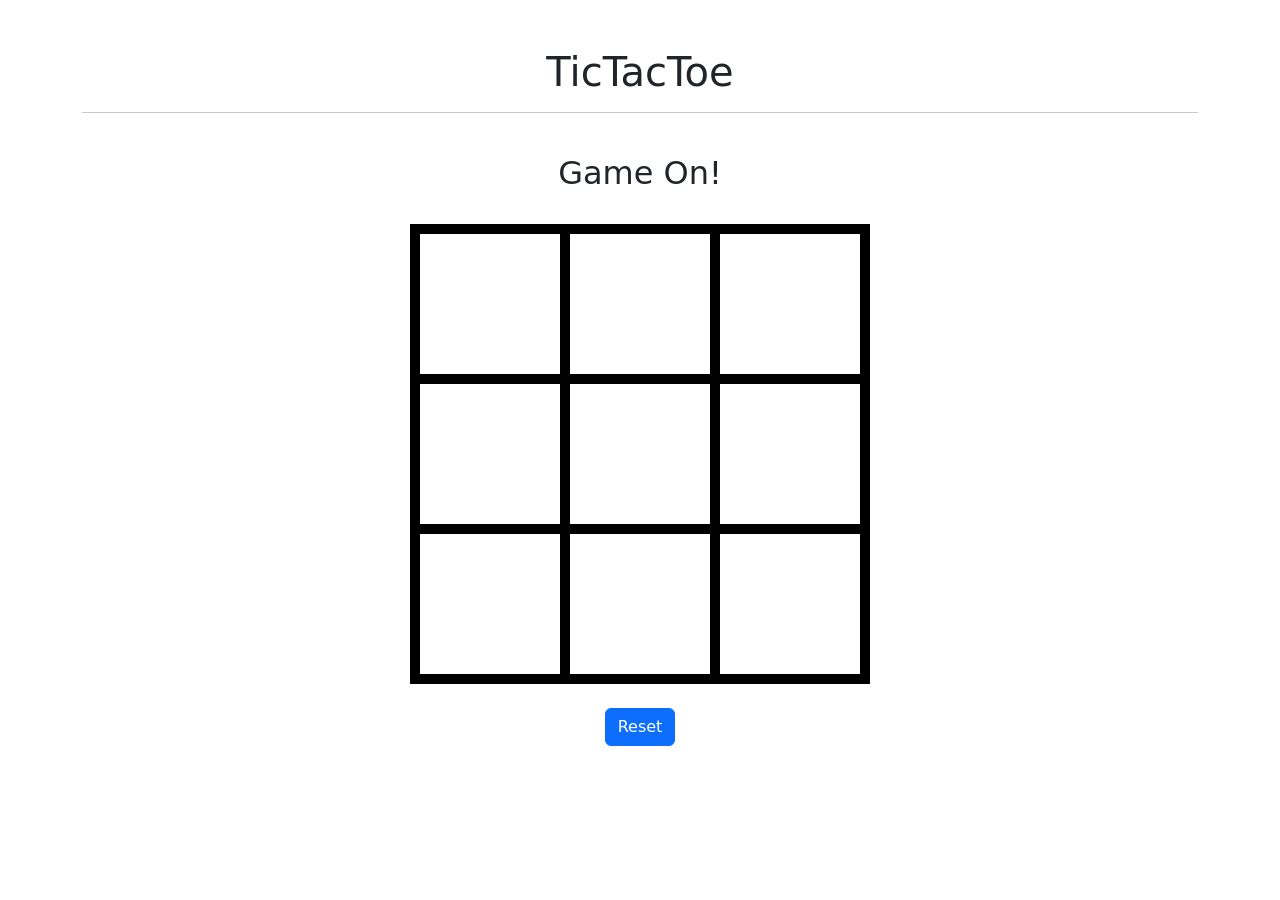
<file: index.html>
<!DOCTYPE html>
<html lang="en">
<head>
    <meta charset="UTF-8">
    <meta http-equiv="X-UA-Compatible" content="IE=edge">
    <meta name="viewport" content="width=device-width, initial-scale=1.0">
    <link rel="icon" href="favicon.png" type="image/x-icon">
    <link rel="shortcut icon" href="favicon.png" type="image/x-icon">
    <title>TicTacToe</title>
    <link href="https://cdn.jsdelivr.net/npm/bootstrap@5.3.0-alpha1/dist/css/bootstrap.min.css" rel="stylesheet" integrity="sha384-GLhlTQ8iRABdZLl6O3oVMWSktQOp6b7In1Zl3/Jr59b6EGGoI1aFkw7cmDA6j6gD" crossorigin="anonymous">
    <link rel="stylesheet" href="style.css">
</head>
<body>
    <div class="container">
        <br/>
        <br>
        <h1 align="center">TicTacToe</h1>
        
        <hr/>
        <div>
            <h2 id="result">Game On!</h2>
        </div>
        <br/>

        <table>
            <tr>
                <td id="one"></td>
                <td id="two"></td>
                <td id="three"></td>
            </tr>
            <tr>
                <td id="four"></td>
                <td id="five"></td>
                <td id="six"></td>
            </tr>
            <tr>
                <td id="seven"></td>
                <td id="eight"></td>
                <td id="nine"></td>
            </tr>
        </table>
        <br/>
        <center>
            <button type="button" class="btn btn-primary">Reset</button>
        </center>          
        
    </div>
    <script src="script.js"></script>
</body>
</html>
</file>
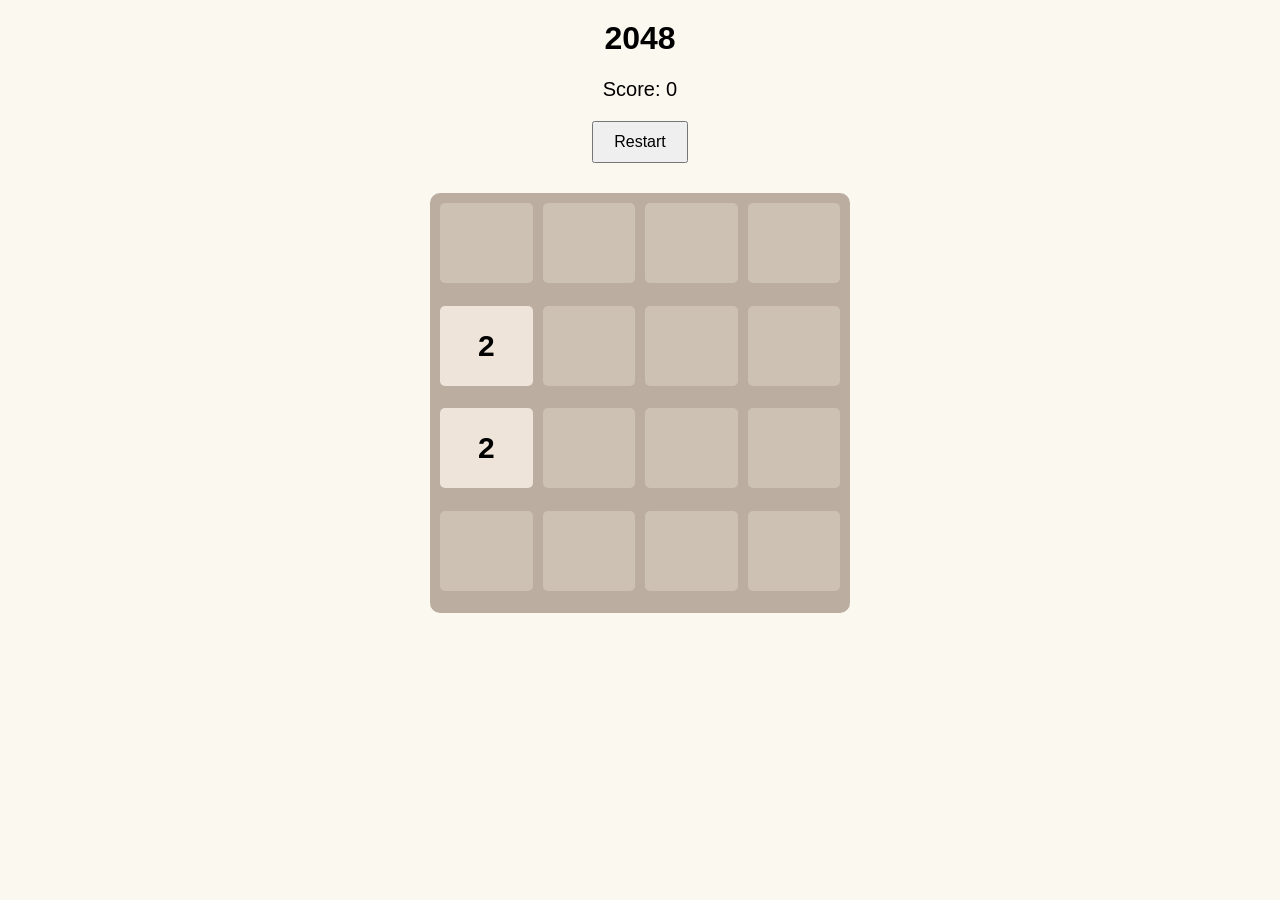
<file: 2048.html>
<!DOCTYPE html>
<html>
<head>
<meta charset="UTF-8">
<title>2048 Game</title>

<style>
body {
    font-family: Arial, sans-serif;
    text-align: center;
    background: #faf8ef;
}

h1 {
    margin-top: 20px;
}

#score {
    font-size: 20px;
    margin: 10px;
}

#game {
    width: 400px;
    height: 400px;
    background: #bbada0;
    margin: 20px auto;
    display: grid;
    grid-template-columns: repeat(4, 1fr);
    grid-gap: 10px;
    padding: 10px;
    border-radius: 10px;
}

.tile {
    background: #cdc1b4;
    border-radius: 5px;
    font-size: 30px;
    font-weight: bold;
    display: flex;
    align-items: center;
    justify-content: center;
    height: 80px;
}

/* Tile colors */
.tile-2 { background: #eee4da; }
.tile-4 { background: #ede0c8; }
.tile-8 { background: #f2b179; color: white; }
.tile-16 { background: #f59563; color: white; }
.tile-32 { background: #f67c5f; color: white; }
.tile-64 { background: #f65e3b; color: white; }
.tile-128 { background: #edcf72; color: white; }
.tile-256 { background: #edcc61; color: white; }
.tile-512 { background: #edc850; color: white; }
.tile-1024 { background: #edc53f; color: white; }
.tile-2048 { background: #edc22e; color: white; }

button {
    padding: 10px 20px;
    font-size: 16px;
    margin: 10px;
    cursor: pointer;
}
</style>
</head>

<body>

<h1>2048</h1>
<div id="score">Score: 0</div>
<button onclick="restart()">Restart</button>

<div id="game"></div>

<script>
const game = document.getElementById("game");
const scoreDisplay = document.getElementById("score");

let board = [];
let score = 0;

function init() {
    board = Array(4).fill().map(() => Array(4).fill(0));
    score = 0;
    addTile();
    addTile();
    draw();
}

function draw() {
    game.innerHTML = "";
    board.flat().forEach(value => {
        const tile = document.createElement("div");
        tile.className = "tile";
        if (value !== 0) {
            tile.innerText = value;
            tile.classList.add("tile-" + value);
        }
        game.appendChild(tile);
    });
    scoreDisplay.innerText = "Score: " + score;
}

function addTile() {
    let empty = [];
    board.forEach((row, r) => {
        row.forEach((val, c) => {
            if (val === 0) empty.push({r, c});
        });
    });
    if (empty.length === 0) return;

    const {r, c} = empty[Math.floor(Math.random() * empty.length)];
    board[r][c] = Math.random() < 0.9 ? 2 : 4;
}

function slide(row) {
    row = row.filter(val => val);

    for (let i = 0; i < row.length - 1; i++) {
        if (row[i] === row[i + 1]) {
            row[i] *= 2;
            score += row[i];
            row[i + 1] = 0;
        }
    }

    row = row.filter(val => val);
    while (row.length < 4) row.push(0);

    return row;
}

function rotate() {
    board = board[0].map((_, i) =>
        board.map(row => row[i]).reverse()
    );
}

function moveLeft() {
    board = board.map(row => slide([...row]));
}

function moveRight() {
    board = board.map(row => {
        const newRow = slide([...row].reverse());
        return newRow.reverse();
    });
}

function moveUp() {
    rotate();
    moveLeft();
    rotate();
    rotate();
    rotate();
}

function moveDown() {
    rotate();
    moveRight();
    rotate();
    rotate();
    rotate();
}

function handleMove(direction) {
    const oldBoard = JSON.stringify(board);

    if (direction === "left") moveLeft();
    if (direction === "right") moveRight();
    if (direction === "up") moveUp();
    if (direction === "down") moveDown();

    if (oldBoard !== JSON.stringify(board)) {
        addTile();
        draw();
        checkGameOver();
    }
}

function checkGameOver() {
    if (board.flat().includes(0)) return;

    for (let r = 0; r < 4; r++) {
        for (let c = 0; c < 4; c++) {
            if (
                board[r][c] === board[r]?.[c + 1] ||
                board[r][c] === board[r + 1]?.[c]
            ) return;
        }
    }

    alert("Game Over!");
}

document.addEventListener("keydown", e => {
    if (e.key === "ArrowLeft" || e.key === "a") handleMove("left");
    if (e.key === "ArrowRight" || e.key === "d") handleMove("right");
    if (e.key === "ArrowUp" || e.key === "w") handleMove("up");
    if (e.key === "ArrowDown" || e.key === "s") handleMove("down");
});

function restart() {
    init();
}

init();
</script>

</body>
</html>
</file>
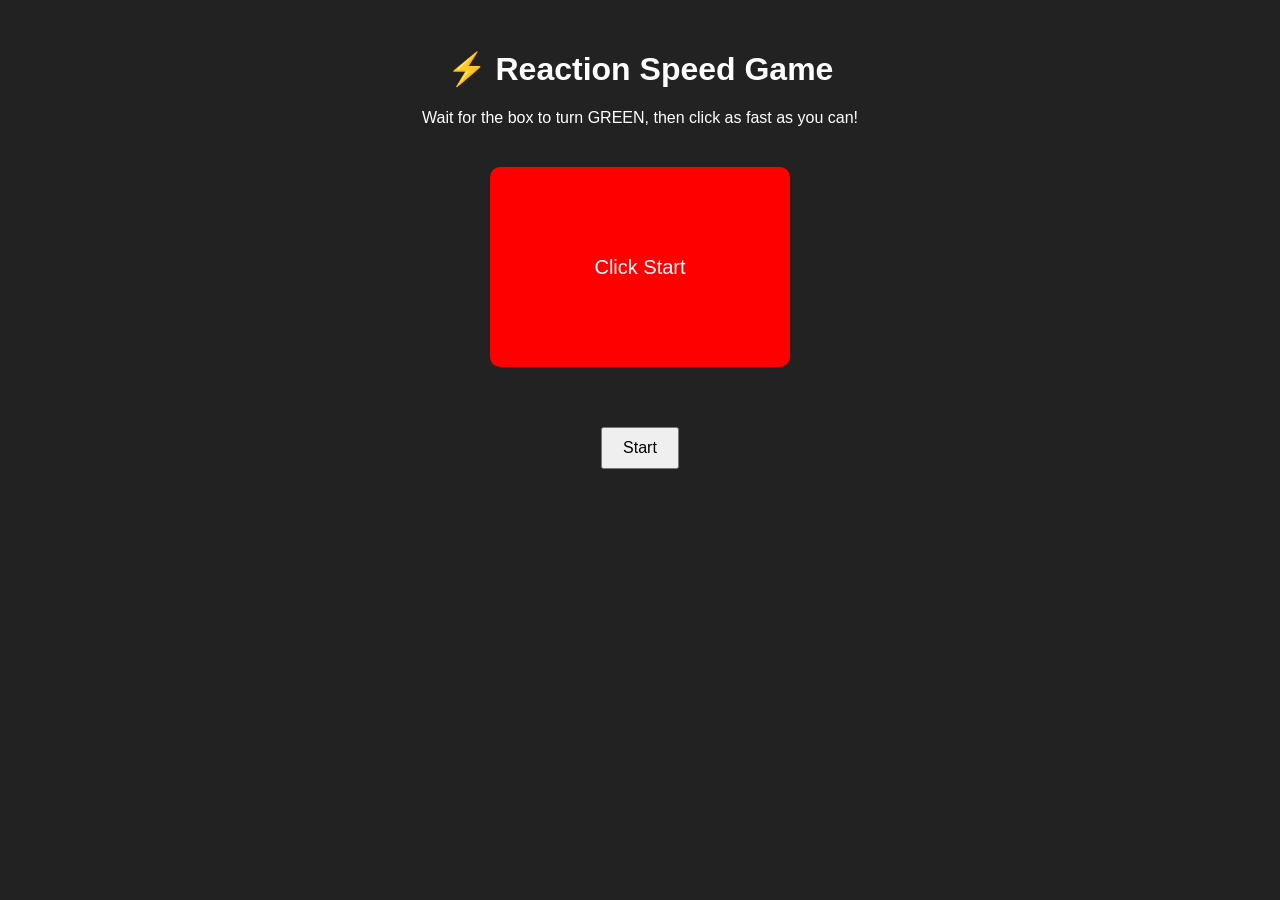
<file: reaction.html>
<!DOCTYPE html>
<html>
<head>
<meta charset="UTF-8">
<title>Reaction Speed Game</title>

<style>
body {
    font-family: Arial, sans-serif;
    text-align: center;
    background: #222;
    color: white;
    margin-top: 50px;
}

#gameBox {
    width: 300px;
    height: 200px;
    margin: 40px auto;
    background: red;
    border-radius: 10px;
    cursor: pointer;
    display: flex;
    align-items: center;
    justify-content: center;
    font-size: 20px;
    user-select: none;
}

button {
    padding: 10px 20px;
    font-size: 16px;
    margin-top: 20px;
}

#result {
    margin-top: 20px;
    font-size: 20px;
}
</style>
</head>

<body>

<h1>⚡ Reaction Speed Game</h1>
<p>Wait for the box to turn GREEN, then click as fast as you can!</p>

<div id="gameBox">Click Start</div>

<button onclick="startGame()">Start</button>

<div id="result"></div>

<script>
let startTime;
let timeout;
let waiting = false;
let ready = false;
let bestTime = null;

const box = document.getElementById("gameBox");
const result = document.getElementById("result");

function startGame() {
    result.innerText = "";
    box.style.background = "red";
    box.innerText = "Wait...";
    waiting = true;
    ready = false;

    const randomDelay = Math.random() * 3000 + 2000;

    timeout = setTimeout(() => {
        box.style.background = "green";
        box.innerText = "CLICK!";
        startTime = Date.now();
        ready = true;
        waiting = false;
    }, randomDelay);
}

box.addEventListener("click", function() {

    if (waiting) {
        clearTimeout(timeout);
        box.style.background = "red";
        box.innerText = "Too Early!";
        result.innerText = "❌ You clicked too soon!";
        waiting = false;
        return;
    }

    if (ready) {
        const reactionTime = Date.now() - startTime;
        box.style.background = "red";
        box.innerText = "Click Start";
        ready = false;

        if (!bestTime || reactionTime < bestTime) {
            bestTime = reactionTime;
        }

        result.innerHTML = `
            ⚡ Your Time: ${reactionTime} ms <br>
            🏆 Best Time: ${bestTime} ms
        `;
    }
});
</script>

</body>
</html>
</file>
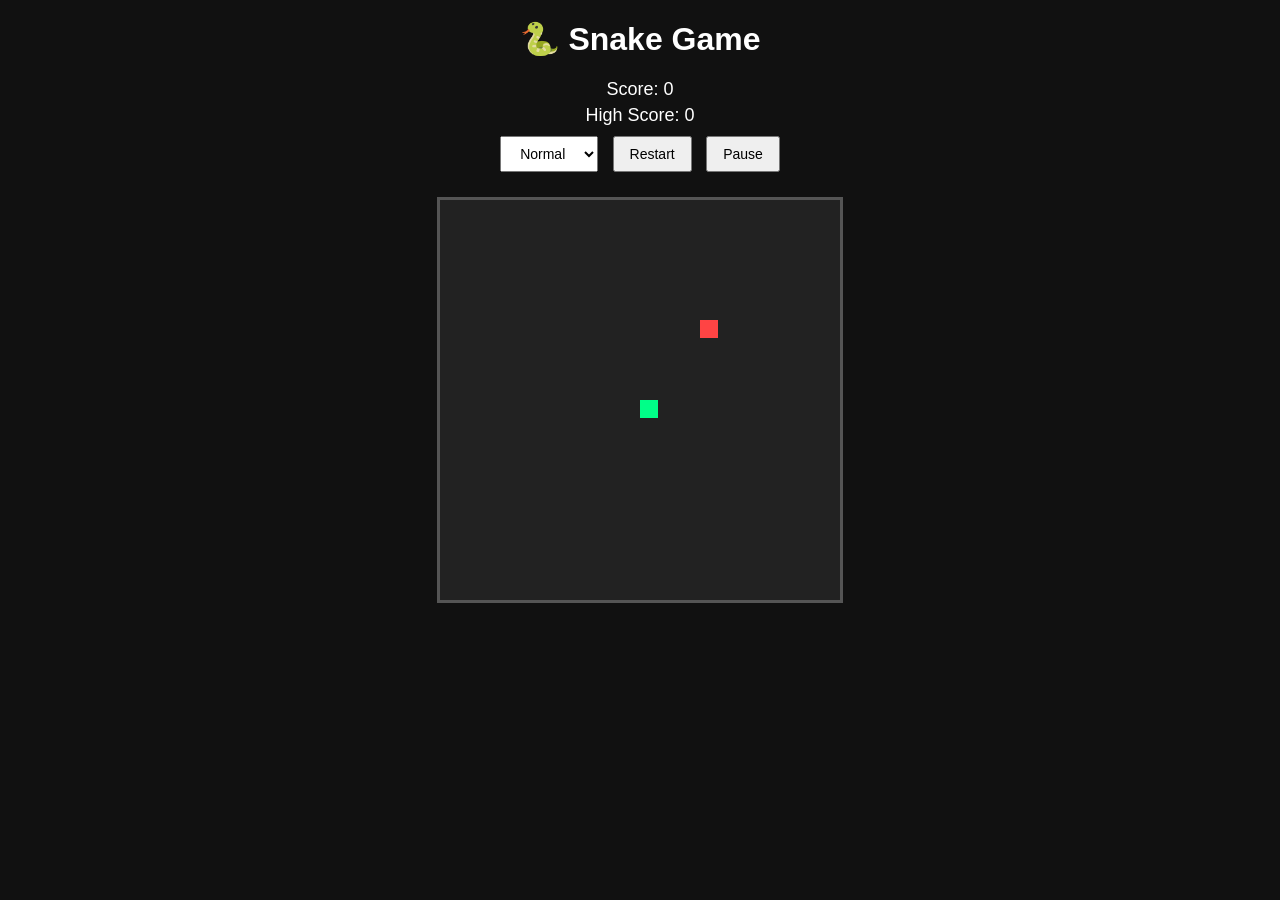
<file: snake.html>
<!DOCTYPE html>
<html>
<head>
<meta charset="UTF-8">
<title>Snake Game</title>

<style>
body {
    background: #111;
    color: white;
    font-family: Arial, sans-serif;
    text-align: center;
}

h1 { margin-top: 20px; }

#score, #highScore {
    font-size: 18px;
    margin: 5px;
}

canvas {
    background: #222;
    display: block;
    margin: 20px auto;
    border: 3px solid #555;
}

button, select {
    padding: 8px 15px;
    font-size: 14px;
    margin: 5px;
    cursor: pointer;
}
</style>
</head>

<body>

<h1>🐍 Snake Game</h1>

<div id="score">Score: 0</div>
<div id="highScore">High Score: 0</div>

<select id="speedSelect">
    <option value="150">Slow</option>
    <option value="100" selected>Normal</option>
    <option value="60">Fast</option>
</select>

<button onclick="restart()">Restart</button>
<button id="pauseBtn">Pause</button>

<canvas id="game" width="400" height="400"></canvas>

<!-- Sound effects -->
<audio id="eatSound" src="beep_0_25s.mp3"></audio>
<audio id="gameOverSound" src="game_over.mp3"></audio>

<script>
const canvas = document.getElementById("game");
const ctx = canvas.getContext("2d");
const scoreDisplay = document.getElementById("score");
const highScoreDisplay = document.getElementById("highScore");
const speedSelect = document.getElementById("speedSelect");
const pauseBtn = document.getElementById("pauseBtn");

const eatSound = document.getElementById("eatSound");
const gameOverSound = document.getElementById("gameOverSound");

const gridSize = 20;
const tileCount = canvas.width / gridSize;

let snake, direction, nextDirection, food;
let score, highScore;
let gameInterval;
let gameRunning = true;
let paused = false;

function init() {
    snake = [{ x: 10, y: 10 }];
    direction = { x: 0, y: 0 };
    nextDirection = { x: 0, y: 0 };
    score = 0;
    gameRunning = true;
    paused = false;

    highScore = localStorage.getItem("snakeHighScore") || 0;

    spawnFood();
    updateScore();
    updateHighScore();

    pauseBtn.innerText = "Pause";

    if (gameInterval) clearInterval(gameInterval);
    gameInterval = setInterval(gameLoop, speedSelect.value);
}

function spawnFood() {
    while (true) {
        const newFood = {
            x: Math.floor(Math.random() * tileCount),
            y: Math.floor(Math.random() * tileCount)
        };

        if (!snake.some(s => s.x === newFood.x && s.y === newFood.y)) {
            food = newFood;
            break;
        }
    }
}

function update() {
    if (!gameRunning || paused) return;

    direction = nextDirection;
    if (direction.x === 0 && direction.y === 0) return;

    const head = {
        x: snake[0].x + direction.x,
        y: snake[0].y + direction.y
    };

    // Wall collision
    if (head.x < 0 || head.x >= tileCount || head.y < 0 || head.y >= tileCount) {
        gameOver();
        return;
    }

    // Self collision
    if (snake.some(s => s.x === head.x && s.y === head.y)) {
        gameOver();
        return;
    }

    snake.unshift(head);

    if (head.x === food.x && head.y === food.y) {
        score++;
        eatSound.currentTime = 0;
        eatSound.play();
        spawnFood();
        updateScore();
    } else {
        snake.pop();
    }
}

function draw() {
    ctx.fillStyle = "#222";
    ctx.fillRect(0, 0, canvas.width, canvas.height);

    // Snake
    ctx.fillStyle = "#00ff88";
    snake.forEach(segment => {
        ctx.fillRect(
            segment.x * gridSize,
            segment.y * gridSize,
            gridSize - 2,
            gridSize - 2
        );
    });

    // Food
    ctx.fillStyle = "#ff4444";
    ctx.fillRect(
        food.x * gridSize,
        food.y * gridSize,
        gridSize - 2,
        gridSize - 2
    );
}

function gameLoop() {
    update();
    draw();
}

function gameOver() {
    gameRunning = false;
    clearInterval(gameInterval);
    gameOverSound.currentTime = 0;
    gameOverSound.play();

    if (score > highScore) {
        highScore = score;
        localStorage.setItem("snakeHighScore", highScore);
        updateHighScore();
    }

    alert("Game Over! Final Score: " + score);
}

function updateScore() { scoreDisplay.innerText = "Score: " + score; }
function updateHighScore() { highScoreDisplay.innerText = "High Score: " + highScore; }

document.addEventListener("keydown", e => {
    if (!gameRunning || paused) return;

    if ((e.key === "ArrowUp" || e.key === "w") && direction.y !== 1)
        nextDirection = { x: 0, y: -1 };
    if ((e.key === "ArrowDown" || e.key === "s") && direction.y !== -1)
        nextDirection = { x: 0, y: 1 };
    if ((e.key === "ArrowLeft" || e.key === "a") && direction.x !== 1)
        nextDirection = { x: -1, y: 0 };
    if ((e.key === "ArrowRight" || e.key === "d") && direction.x !== -1)
        nextDirection = { x: 1, y: 0 };
});

speedSelect.addEventListener("change", () => {
    if (gameRunning) {
        clearInterval(gameInterval);
        gameInterval = setInterval(gameLoop, speedSelect.value);
    }
});

pauseBtn.addEventListener("click", () => {
    if (!gameRunning) return;

    paused = !paused;
    pauseBtn.innerText = paused ? "Resume" : "Pause";
});

function restart() { init(); }

init();
</script>

</body>
</html>
</file>
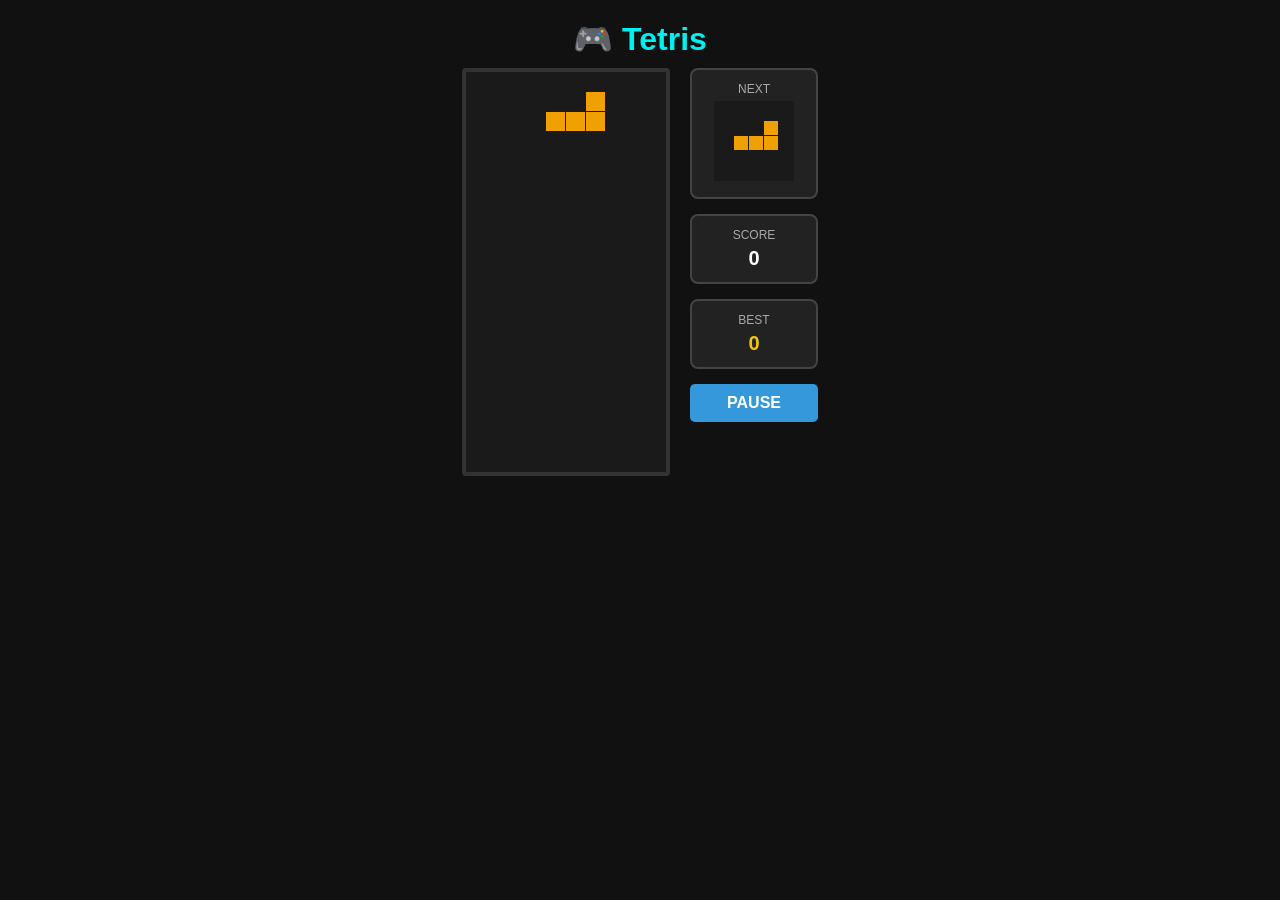
<file: tetris.html>
<!DOCTYPE html>
<html>
<head>
    <meta charset="UTF-8">
    <title>Tetris - Game Over Menu</title>
    <style>
        body { background: #111; color: white; font-family: 'Segoe UI', Arial, sans-serif; display: flex; flex-direction: column; align-items: center; margin: 0; padding: 20px; }
        h1 { color: #00f0f0; margin: 0 0 10px 0; }
        
        #game-layout { display: flex; gap: 20px; align-items: flex-start; }
        #main-column { position: relative; }
        #side-bar { display: flex; flex-direction: column; gap: 15px; }

        canvas#game { background: #1a1a1a; border: 4px solid #333; border-radius: 4px; }
        
        .panel { background: #222; padding: 12px; border: 2px solid #444; border-radius: 8px; text-align: center; min-width: 100px; }
        .label { font-size: 12px; color: #aaa; margin-bottom: 5px; text-transform: uppercase; }
        .value { font-size: 20px; font-weight: bold; }
        #high-score-val { color: #f1c40f; }

        #pause-btn, .menu-btn {
            background: #3498db; color: white; border: none; padding: 10px;
            font-size: 16px; font-weight: bold; border-radius: 5px; cursor: pointer;
            transition: background 0.2s;
        }
        #pause-btn:hover, .menu-btn:hover { background: #2980b9; }

        /* Overlay Styles */
        .overlay {
            position: absolute; top: 0; left: 0; width: 100%; height: 100%;
            background: rgba(0, 0, 0, 0.85); display: none;
            flex-direction: column; justify-content: center; align-items: center;
            border-radius: 4px; z-index: 10;
        }
        .overlay h2 { color: #e74c3c; margin: 0 0 20px 0; font-size: 28px; }
    </style>
</head>
<body>

<h1>🎮 Tetris</h1>

<div id="game-layout">
    <div id="main-column">
        <canvas id="game" width="200" height="400"></canvas>
        
        <div id="game-over-overlay" class="overlay">
            <h2>GAME OVER</h2>
            <button class="menu-btn" onclick="resetGame()">START NEW GAME</button>
        </div>

        <div id="pause-overlay" class="overlay">
            <h2 style="color: white;">PAUSED</h2>
            <button class="menu-btn" onclick="togglePause()">RESUME</button>
        </div>
    </div>

    <div id="side-bar">
        <div class="panel">
            <div class="label">Next</div>
            <canvas id="next" width="80" height="80"></canvas>
        </div>
        <div class="panel">
            <div class="label">Score</div>
            <div id="score" class="value">0</div>
        </div>
        <div class="panel">
            <div class="label">Best</div>
            <div id="high-score-val" class="value">0</div>
        </div>
        <button id="pause-btn" onclick="togglePause()">PAUSE</button>
    </div>
</div>

<script>
const canvas = document.getElementById("game");
const ctx = canvas.getContext("2d");
const nextCanvas = document.getElementById("next");
const nextCtx = nextCanvas.getContext("2d");

const ROWS = 20, COLS = 10, BLOCK = 20;
const colors = [null, '#00f0f0', '#0000f0', '#f0a000', '#f0f000', '#00f000', '#a000f0', '#f00000'];
const pieces = [
    { shape: [[1,1,1,1]], color: 1 }, { shape: [[2,0,0],[2,2,2]], color: 2 },
    { shape: [[0,0,3],[3,3,3]], color: 3 }, { shape: [[4,4],[4,4]], color: 4 },
    { shape: [[0,5,5],[5,5,0]], color: 5 }, { shape: [[0,6,0],[6,6,6]], color: 6 },
    { shape: [[7,7,0],[0,7,7]], color: 7 }
];

let board, score, highScore, isPaused, isGameOver, dropCounter, dropInterval, lastTime;
let currentPiece, nextPiece, pieceColor, pieceRow, pieceCol;

// Initialize High Score from LocalStorage
highScore = localStorage.getItem('tetrisHighScore') || 0;
document.getElementById('high-score-val').innerText = highScore;

function resetGame() {
    board = Array.from({ length: ROWS }, () => Array(COLS).fill(0));
    score = 0;
    isPaused = false;
    isGameOver = false;
    dropCounter = 0;
    dropInterval = 1000;
    lastTime = 0;
    
    document.getElementById("game-over-overlay").style.display = "none";
    document.getElementById("pause-overlay").style.display = "none";
    updateScore();
    
    nextPiece = pieces[Math.floor(Math.random() * pieces.length)];
    spawnPiece();
}

function spawnPiece() {
    const p = nextPiece;
    currentPiece = p.shape;
    pieceColor = p.color;
    nextPiece = pieces[Math.floor(Math.random() * pieces.length)];
    pieceRow = 0;
    pieceCol = Math.floor(COLS / 2) - Math.floor(currentPiece[0].length / 2);
    
    if (collision(currentPiece, pieceRow, pieceCol)) {
        endGame();
    }
    drawNext();
}

function endGame() {
    isGameOver = true;
    if (score > highScore) {
        highScore = score;
        localStorage.setItem('tetrisHighScore', highScore);
        document.getElementById('high-score-val').innerText = highScore;
    }
    document.getElementById("game-over-overlay").style.display = "flex";
}

function collision(shape, r, c) {
    for (let y = 0; y < shape.length; y++) {
        for (let x = 0; x < shape[y].length; x++) {
            if (shape[y][x]) {
                let nY = r + y, nX = c + x;
                if (nX < 0 || nX >= COLS || nY >= ROWS || (nY >= 0 && board[nY][nX])) return true;
            }
        }
    }
    return false;
}

function togglePause() {
    if (isGameOver) return;
    isPaused = !isPaused;
    document.getElementById("pause-overlay").style.display = isPaused ? "flex" : "none";
}

function updateScore() { 
    document.getElementById("score").innerText = score;
}

function drop() {
    pieceRow++;
    if (collision(currentPiece, pieceRow, pieceCol)) {
        pieceRow--;
        currentPiece.forEach((row, y) => row.forEach((v, x) => {
            if (v) board[y + pieceRow][x + pieceCol] = pieceColor;
        }));
        
        // Line clearing logic
        for (let y = ROWS - 1; y >= 0; y--) {
            if (board[y].every(v => v !== 0)) {
                board.splice(y, 1);
                board.unshift(Array(COLS).fill(0));
                score += 10;
                updateScore();
                y++;
            }
        }
        spawnPiece();
    }
}

function draw() {
    ctx.fillStyle = "#1a1a1a";
    ctx.fillRect(0, 0, canvas.width, canvas.height);
    
    board.forEach((row, y) => row.forEach((v, x) => {
        if (v) {
            ctx.fillStyle = colors[v];
            ctx.fillRect(x * BLOCK, y * BLOCK, BLOCK - 1, BLOCK - 1);
        }
    }));
    
    if (currentPiece && !isPaused && !isGameOver) {
        ctx.fillStyle = colors[pieceColor];
        currentPiece.forEach((row, y) => row.forEach((v, x) => {
            if (v) ctx.fillRect((pieceCol + x) * BLOCK, (pieceRow + y) * BLOCK, BLOCK - 1, BLOCK - 1);
        }));
    }
}

function drawNext() {
    nextCtx.fillStyle = "#1a1a1a";
    nextCtx.fillRect(0, 0, 80, 80);
    nextPiece.shape.forEach((row, y) => row.forEach((v, x) => {
        if (v) {
            nextCtx.fillStyle = colors[nextPiece.color];
            nextCtx.fillRect(x * 15 + 20, y * 15 + 20, 14, 14);
        }
    }));
}

function update(time = 0) {
    if (!isPaused && !isGameOver) {
        const dt = time - lastTime;
        lastTime = time;
        dropCounter += dt;
        if (dropCounter > dropInterval) { drop(); dropCounter = 0; }
        draw();
    } else {
        lastTime = time;
    }
    requestAnimationFrame(update);
}

document.addEventListener("keydown", e => {
    if (isGameOver) return;
    if (e.key.toLowerCase() === "p") return togglePause();
    if (isPaused) return;
    
    if (e.key === "ArrowLeft" && !collision(currentPiece, pieceRow, pieceCol - 1)) pieceCol--;
    if (e.key === "ArrowRight" && !collision(currentPiece, pieceRow, pieceCol + 1)) pieceCol++;
    if (e.key === "ArrowDown") drop();
    if (e.key === "ArrowUp") {
        const r = currentPiece[0].map((_, i) => currentPiece.map(row => row[i]).reverse());
        if (!collision(r, pieceRow, pieceCol)) currentPiece = r;
    }
    if (e.key === " ") { while (!collision(currentPiece, pieceRow + 1, pieceCol)) pieceRow++; drop(); }
    draw();
});

resetGame();
update();
</script>
</body>
</html>
</file>
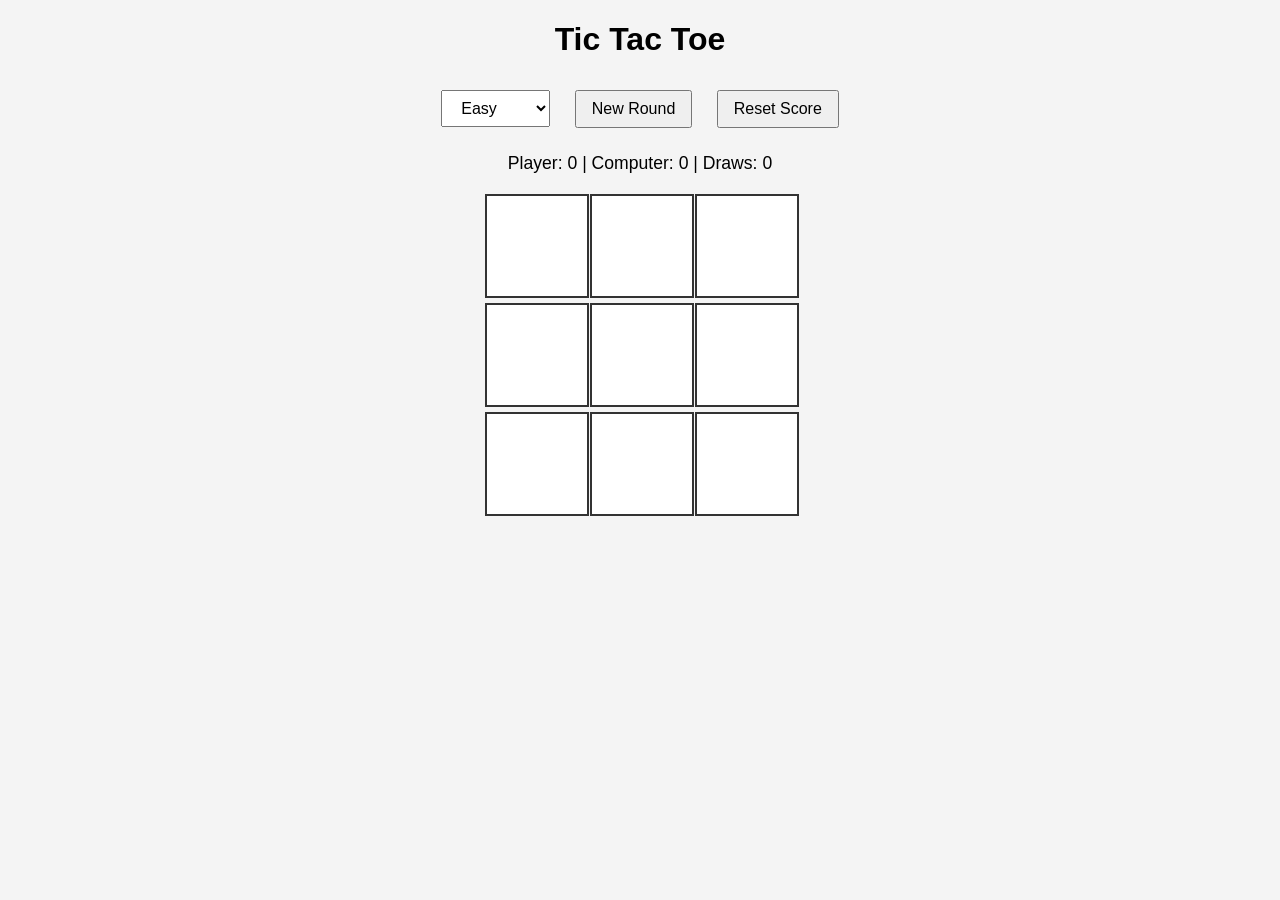
<file: tictactoe.html>
<!DOCTYPE html>
<html>
<head>
<meta charset="UTF-8">
<title>Tic Tac Toe</title>

<style>
body {
    font-family: Arial, sans-serif;
    text-align: center;
    background: #f4f4f4;
}

#board {
    display: grid;
    grid-template-columns: repeat(3, 100px);
    grid-gap: 5px;
    justify-content: center;
    margin: 20px auto;
}

.cell {
    width: 100px;
    height: 100px;
    font-size: 2.5rem;
    background: white;
    border: 2px solid #333;
    cursor: pointer;
    display: flex;
    align-items: center;
    justify-content: center;
}

.cell:hover {
    background: #ddd;
}

button, select {
    padding: 8px 15px;
    margin: 10px;
    font-size: 1rem;
}

#status {
    font-size: 1.2rem;
    margin-top: 10px;
}

#scoreboard {
    margin-top: 15px;
    font-size: 1.1rem;
}
</style>
</head>

<body>

<h1>Tic Tac Toe</h1>

<select id="difficulty">
    <option value="easy">Easy</option>
    <option value="medium">Medium</option>
    <option value="hard">Hard</option>
</select>

<button onclick="restart()">New Round</button>
<button onclick="resetScore()">Reset Score</button>

<div id="scoreboard">
    Player: <span id="playerScore">0</span> |
    Computer: <span id="computerScore">0</span> |
    Draws: <span id="drawScore">0</span>
</div>

<div id="board"></div>
<div id="status"></div>

<script>
const boardElement = document.getElementById("board");
const statusText = document.getElementById("status");
const difficultySelect = document.getElementById("difficulty");

let board = ["","","","","","","","",""];
let gameOver = false;

// Score tracking
let playerScore = 0;
let computerScore = 0;
let drawScore = 0;

// Alternating turns
let startingPlayer = "X"; // X = Player, O = Computer
let currentTurn = "X";

function createBoard() {
    boardElement.innerHTML = "";
    board.forEach((cell, index) => {
        const div = document.createElement("div");
        div.classList.add("cell");
        div.innerText = cell;
        div.addEventListener("click", () => playerMove(index));
        boardElement.appendChild(div);
    });
}

function playerMove(index) {
    if (board[index] !== "" || gameOver || currentTurn !== "X") return;

    board[index] = "X";
    currentTurn = "O";
    updateBoard();

    if (checkWinner(board, "X")) {
        playerScore++;
        updateScore();
        endGame("You win!");
        return;
    }

    if (isDraw()) {
        drawScore++;
        updateScore();
        endGame("Draw!");
        return;
    }

    setTimeout(computerMove, 300);
}

function computerMove() {
    if (gameOver || currentTurn !== "O") return;

    let move;
    const difficulty = difficultySelect.value;

    if (difficulty === "easy") move = randomMove();
    else if (difficulty === "medium") move = mediumMove();
    else move = minimaxMove();

    board[move] = "O";
    currentTurn = "X";
    updateBoard();

    if (checkWinner(board, "O")) {
        computerScore++;
        updateScore();
        endGame("Computer wins!");
        return;
    }

    if (isDraw()) {
        drawScore++;
        updateScore();
        endGame("Draw!");
    }
}

function updateScore() {
    document.getElementById("playerScore").innerText = playerScore;
    document.getElementById("computerScore").innerText = computerScore;
    document.getElementById("drawScore").innerText = drawScore;
}

function randomMove() {
    const empty = board.map((v,i)=>v===""?i:null).filter(v=>v!==null);
    return empty[Math.floor(Math.random()*empty.length)];
}

function mediumMove() {
    // Win if possible
    for (let i=0;i<9;i++){
        if(board[i]===""){
            board[i]="O";
            if(checkWinner(board,"O")) return i;
            board[i]="";
        }
    }

    // Block player
    for (let i=0;i<9;i++){
        if(board[i]===""){
            board[i]="X";
            if(checkWinner(board,"X")) {
                board[i]="";
                return i;
            }
            board[i]="";
        }
    }

    return randomMove();
}

function minimaxMove() {
    let bestScore = -Infinity;
    let move;

    for (let i=0;i<9;i++){
        if(board[i]===""){
            board[i]="O";
            let score = minimax(board,0,false);
            board[i]="";
            if(score > bestScore){
                bestScore = score;
                move = i;
            }
        }
    }
    return move;
}

function minimax(board, depth, isMaximizing) {
    if (checkWinner(board, "O")) return 10 - depth;
    if (checkWinner(board, "X")) return depth - 10;
    if (board.every(cell => cell !== "")) return 0;

    if (isMaximizing) {
        let best = -Infinity;
        for (let i=0;i<9;i++){
            if(board[i]===""){
                board[i]="O";
                best = Math.max(best, minimax(board, depth+1, false));
                board[i]="";
            }
        }
        return best;
    } else {
        let best = Infinity;
        for (let i=0;i<9;i++){
            if(board[i]===""){
                board[i]="X";
                best = Math.min(best, minimax(board, depth+1, true));
                board[i]="";
            }
        }
        return best;
    }
}

function checkWinner(b, player) {
    const wins = [
        [0,1,2],[3,4,5],[6,7,8],
        [0,3,6],[1,4,7],[2,5,8],
        [0,4,8],[2,4,6]
    ];
    return wins.some(comb => comb.every(index => b[index] === player));
}

function isDraw() {
    return board.every(cell => cell !== "");
}

function updateBoard() {
    createBoard();
}

function endGame(message) {
    gameOver = true;
    statusText.innerText = message;

    // Alternate starter next round
    startingPlayer = startingPlayer === "X" ? "O" : "X";
}

function restart() {
    board = ["","","","","","","","",""];
    gameOver = false;
    statusText.innerText = "";

    currentTurn = startingPlayer;
    createBoard();

    // If computer starts
    if (startingPlayer === "O") {
        setTimeout(computerMove, 300);
    }
}

function resetScore() {
    playerScore = 0;
    computerScore = 0;
    drawScore = 0;
    updateScore();
    restart();
}

createBoard();
</script>

</body>
</html>
</file>
<file: style.css>
td {
    height: 150px;
    width: 150px;
    text-align: center;
    border: 10px solid black;
    font-size: 90px;
}

#result {
    text-align: center;
    /* color: green; */
    padding-top: 25px;
}

table {
    margin: auto
}
</file>
